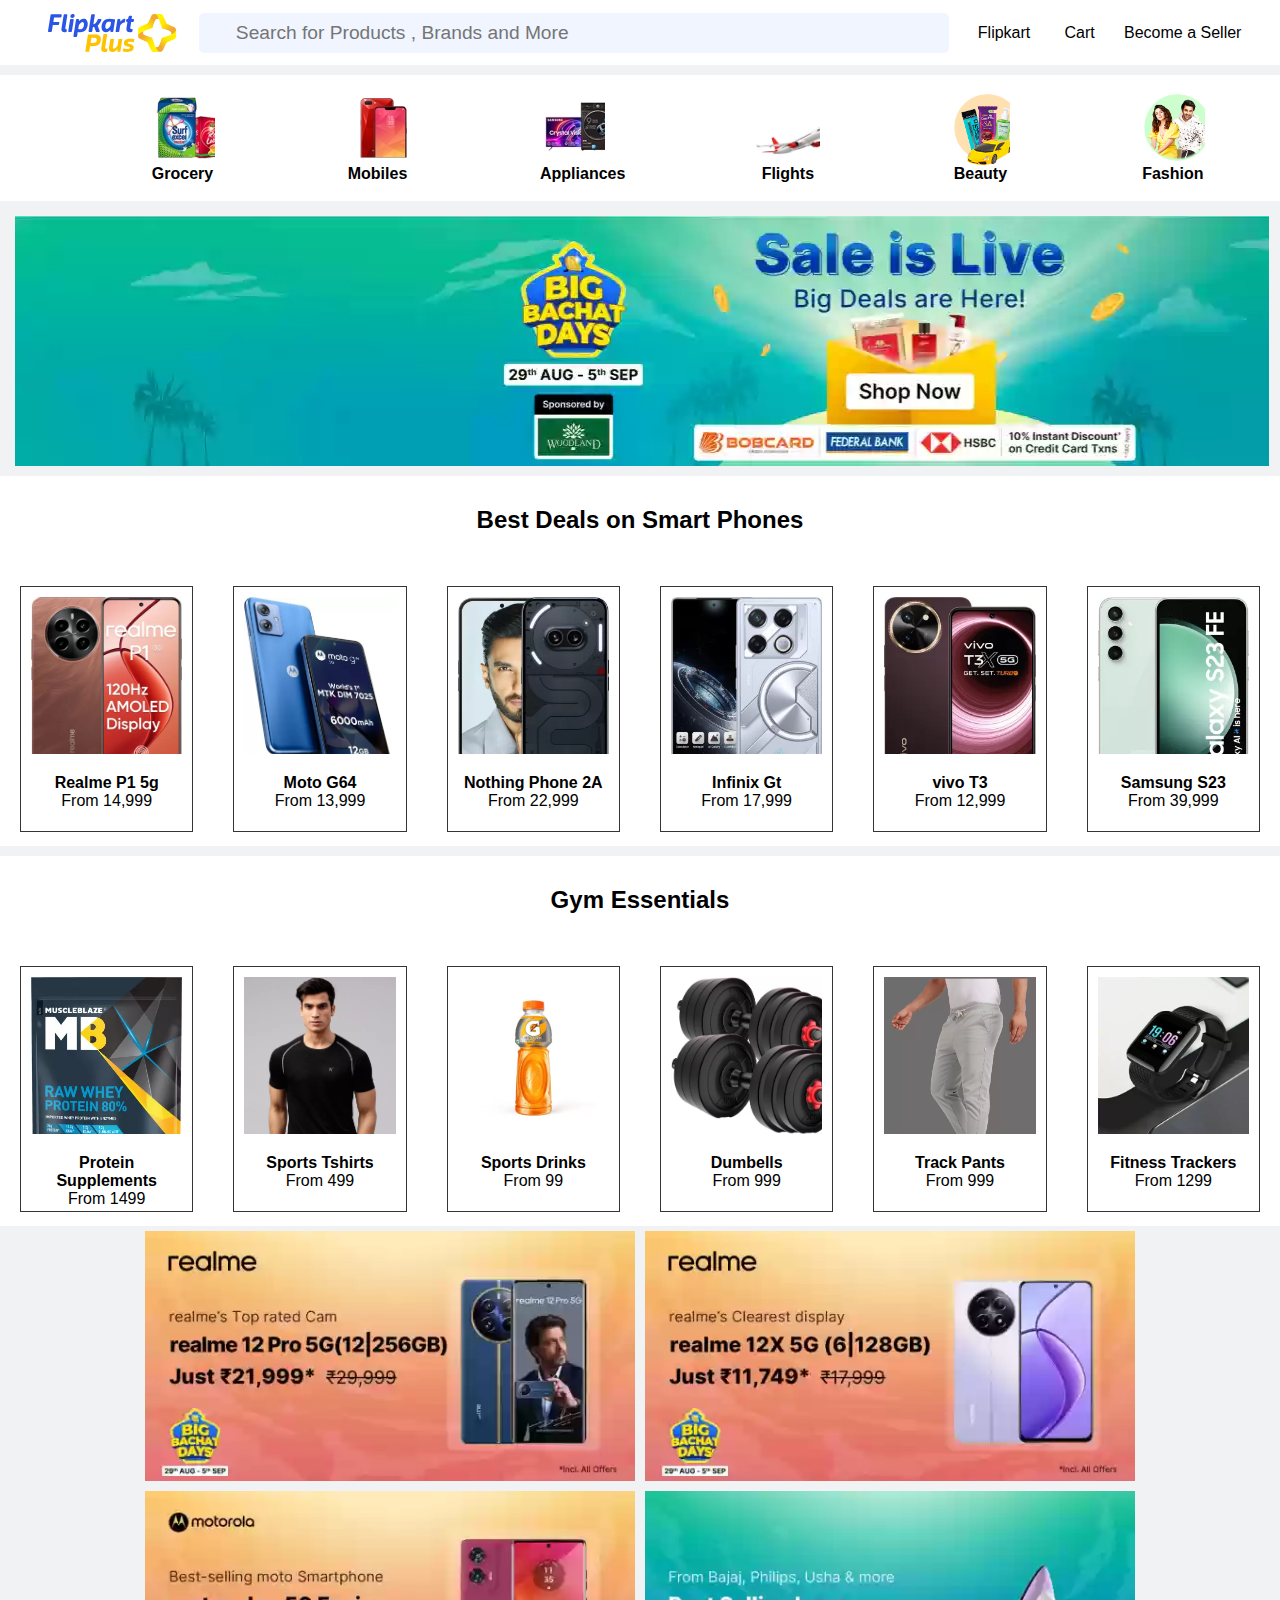
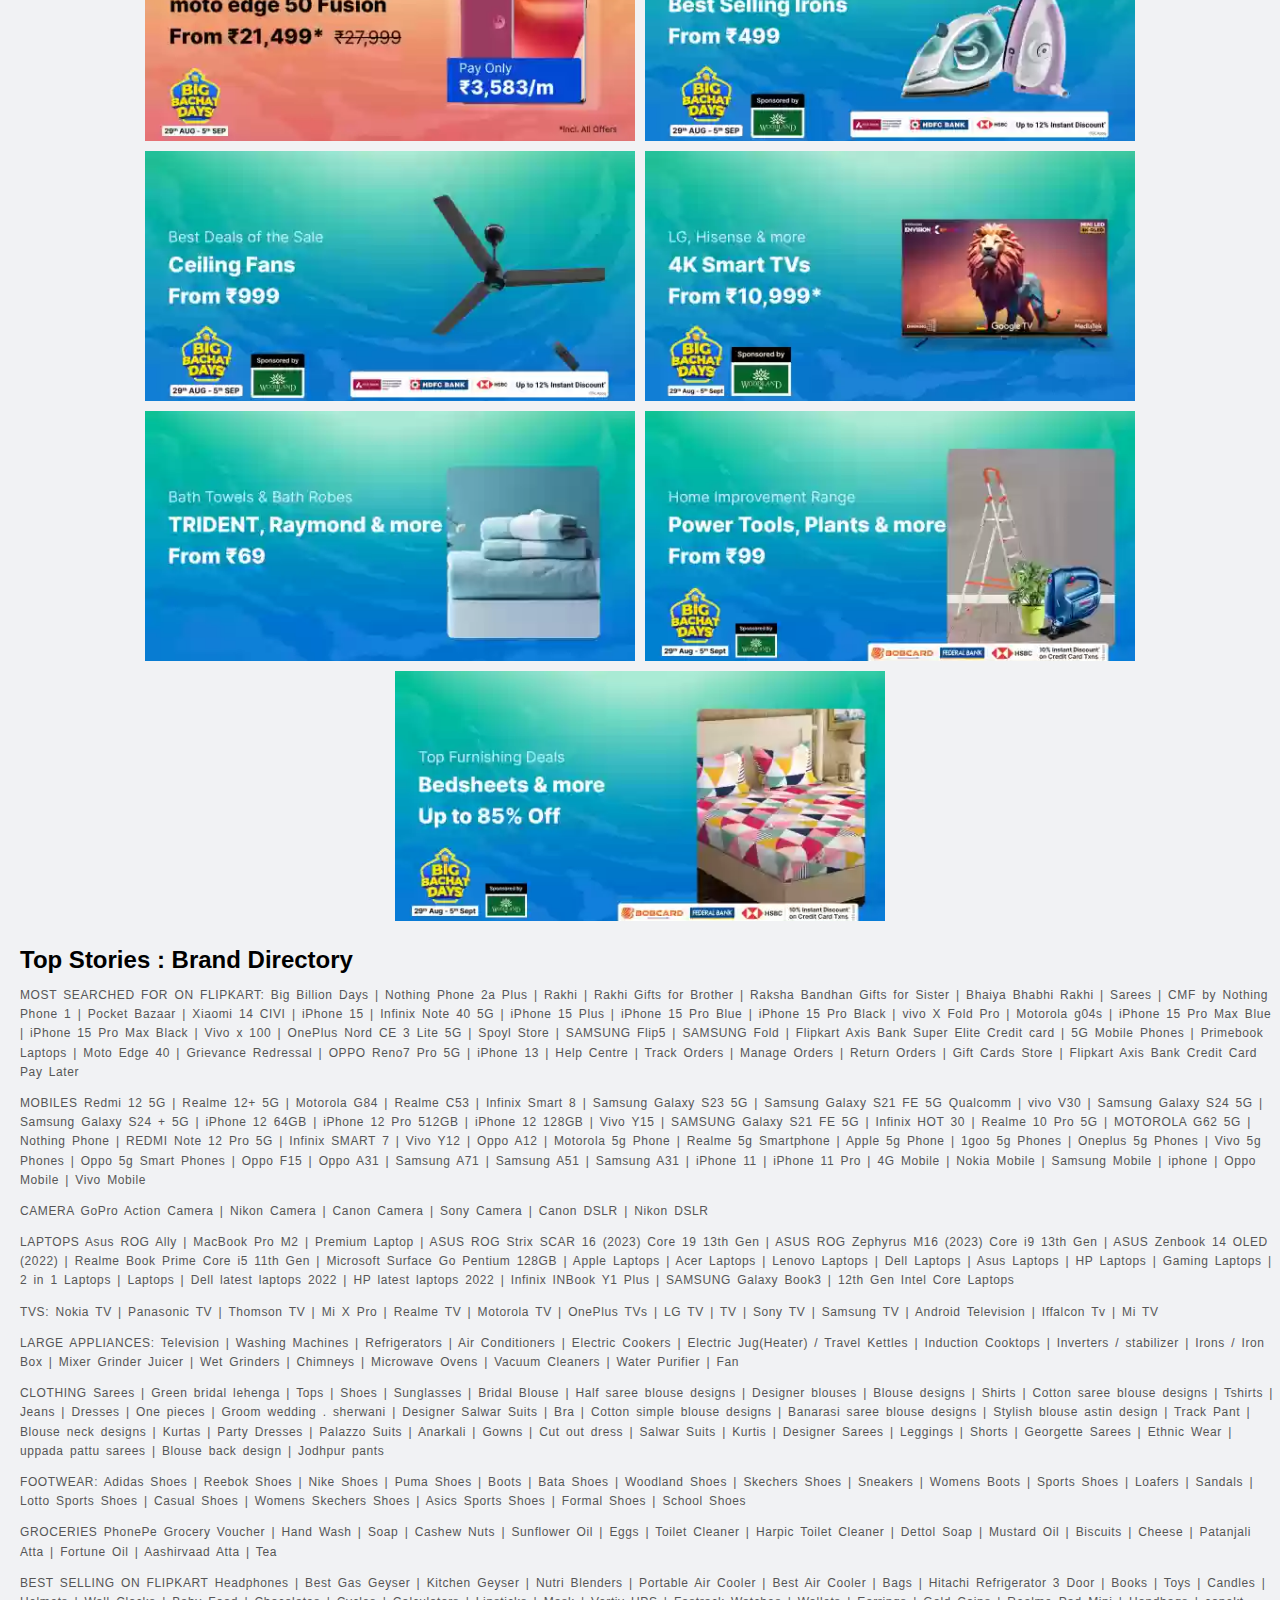
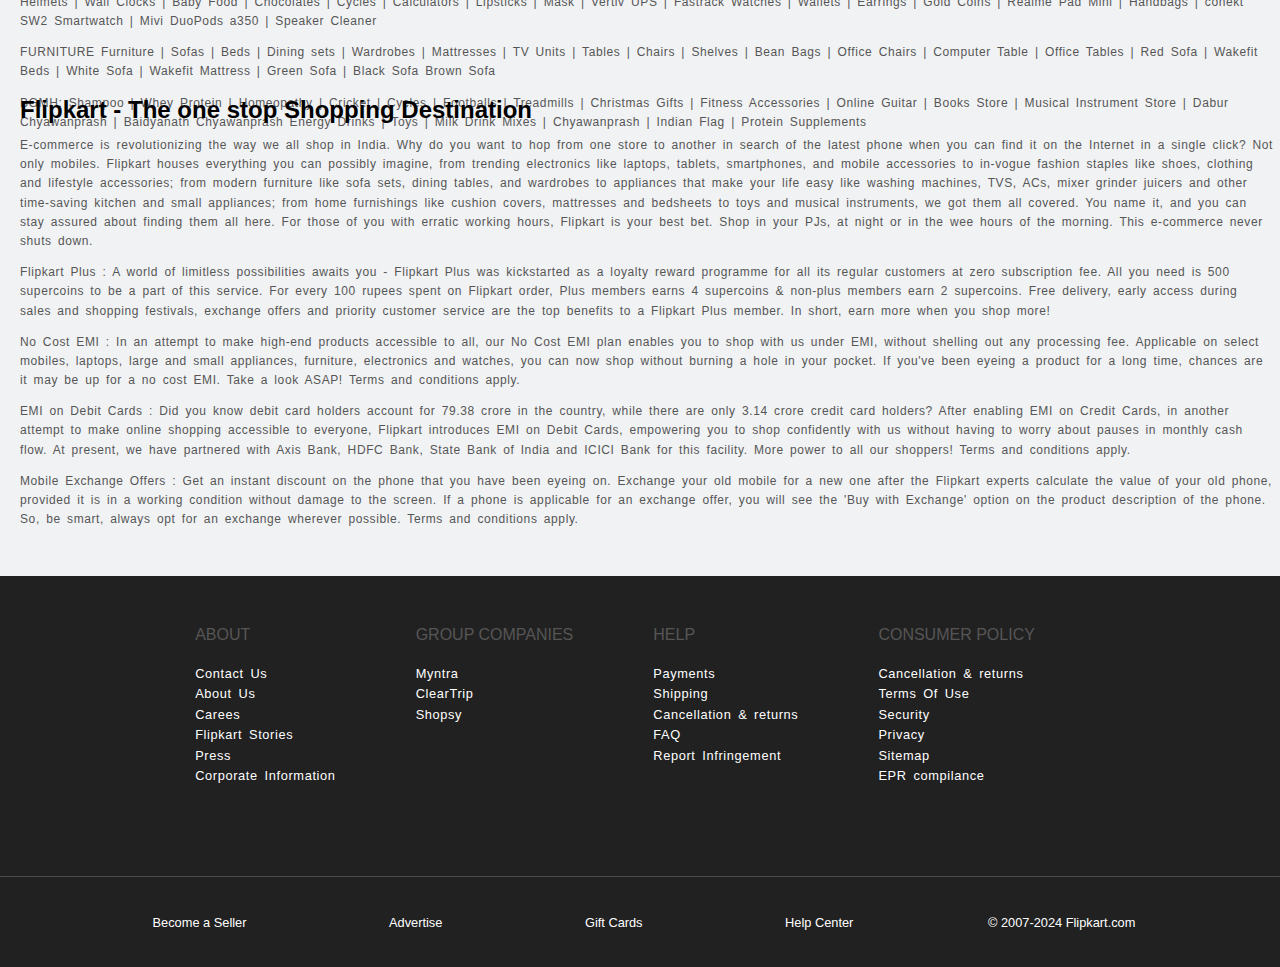
<file: Flipkart Clone FrontEnd/index.html>
<!DOCTYPE html>
<html lang="en">
<head>
    <meta charset="UTF-8">
    <meta name="viewport" content="width=device-width, initial-scale=1.0">
    <title>Flipkart Clone</title>
    <link rel="stylesheet" href="style.css">
    <link rel="stylesheet" href="https://cdnjs.cloudflare.com/ajax/libs/font-awesome/6.6.0/css/all.min.css" integrity="sha512-Kc323vGBEqzTmouAECnVceyQqyqdsSiqLQISBL29aUW4U/M7pSPA/gEUZQqv1cwx4OnYxTxve5UMg5GT6L4JJg==" crossorigin="anonymous" referrerpolicy="no-referrer" />
</head>
<body>
    <header>
        <div class="navbar">
            <div class="nav-logo">

            </div>

            <div class="nav-search">
                <div class="se-icon">
                    <i class="fa-solid fa-magnifying-glass"></i>
                </div>
                <input placeholder='       Search for Products , Brands and More'>
            </div>

            <div class="nav-user">
                <div class="user-logo"><i class="fa-regular fa-circle-user"></i></div>
                Flipkart
                <div class="user-down"><i class="fa-solid fa-chevron-down"></i></div>
            </div>

            <div class="nav-cart">
                <div class="cart-logo"><i class="fa-solid fa-cart-shopping"></i></div>
                Cart
            </div>

            <div class="nav-seller">
                <div class="sel-logo"><i class="fa-solid fa-basket-shopping"></i></div>
                Become a Seller
            </div>

            <div class="nav-icon">
                <i class="fa-solid fa-ellipsis-vertical"></i>
            </div>
        </div>

        <div class="panel">
            <div class="categories">
                <div class="category">
                    <div class="gro-img"></div>
                    Grocery
                </div>
                <div class="category">
                    <div class="mob-img"></div>
                    Mobiles
                </div>
                <div class="category">
                    <div class="app-img"></div>
                    Appliances
                </div>
                <div class="category">
                    <div class="fli-img"></div>
                    Flights
                </div>
                <div class="category">
                    <div class="bea-img"></div>
                    Beauty
                </div>
                <div class="category">
                    <div class="fas-img"></div>
                    Fashion
                </div>
                <div class="category">
                    <div class="fur-img"></div>
                    Furniture
                </div>
            </div>
        </div>
    </header>

    <div class="banner-main">

    </div>
    
    <div class="con-head1">
        Best Deals on Smart Phones
    </div>

    <div class="con-data">
        <div class="data ">
            <div class="data-img1"></div>
            <h4>Realme P1 5g</h4>
            <p>From 14,999</p>  
        </div>
        <div class="data">
            <div class="data-img2"></div>
            <h4>Moto G64</h4>
            <p>From 13,999</p>  
        </div>
        <div class="data">
            <div class="data-img3"></div>
            <h4>Nothing Phone 2A</h4>
            <p>From 22,999</p>  
        </div>
        <div class="data">
            <div class="data-img4"></div>
            <h4>Infinix Gt</h4>
            <p>From 17,999</p>  
        </div>
        <div class="data">
            <div class="data-img5"></div>
            <h4>vivo T3</h4>
            <p>From 12,999</p>  
        </div>
        <div class="data">
            <div class="data-img6"></div>
            <h4>Samsung S23</h4>
            <p>From 39,999</p>  
        </div>
    </div>

    <div class="con-head2">
        Gym Essentials
    </div>
    <div class="con-data">
        <div class="data">
            <div class="data-img7"></div>
            <h4>Protein Supplements</h4>
            <p>From 1499</p>  
        </div>
        <div class="data">
            <div class="data-img8"></div>
            <h4>Sports Tshirts</h4>
            <p>From 499</p>  
        </div>
        <div class="data">
            <div class="data-img9"></div>
            <h4>Sports Drinks</h4>
            <p>From 99</p>  
        </div>
        <div class="data">
            <div class="data-img10"></div>
            <h4>Dumbells</h4>
            <p>From 999</p>  
        </div>
        <div class="data">
            <div class="data-img11"></div>
            <h4>Track Pants</h4>
            <p>From 999</p>  
        </div>
        <div class="data">
            <div class="data-img12"></div>
            <h4>Fitness Trackers</h4>
            <p>From 1299</p>  
        </div>
    </div>

    <div class="ban-cont">
        <div class="box box1"></div>
        <div class="box box2"></div>
        <div class="box box3"></div>
        <div class="box box4"></div>
        <div class="box box5"></div>
        <div class="box box6"></div>
        <div class="box box7"></div>
        <div class="box box8"></div>
        <div class="box box9"></div>
    </div>

    <div class="matter">
        <div class="mt1">
            <h2>Top Stories : Brand Directory</h2>
            <div class="para">
                MOST SEARCHED FOR ON FLIPKART: Big Billion Days | Nothing Phone 2a Plus | Rakhi | Rakhi Gifts for Brother | Raksha Bandhan Gifts for Sister | Bhaiya Bhabhi Rakhi | Sarees | CMF by Nothing Phone 1 | Pocket Bazaar | Xiaomi 14 CIVI | iPhone 15 | Infinix Note 40 5G | iPhone 15 Plus | iPhone 15 Pro Blue | iPhone 15 Pro Black | vivo X Fold Pro | Motorola g04s | iPhone 15 Pro Max Blue | iPhone 15 Pro Max Black | Vivo x 100 | OnePlus Nord CE 3 Lite 5G | Spoyl Store | SAMSUNG Flip5 | SAMSUNG Fold | Flipkart Axis Bank Super Elite Credit card | 5G Mobile Phones | Primebook Laptops | Moto Edge 40 | Grievance Redressal | OPPO Reno7 Pro 5G | iPhone 13 | Help Centre | Track Orders | Manage Orders | Return Orders | Gift Cards Store | Flipkart Axis Bank Credit Card Pay Later
            </div>
            <div class="para">
                MOBILES Redmi 12 5G | Realme 12+ 5G | Motorola G84 | Realme C53 | Infinix Smart 8 | Samsung Galaxy S23 5G | Samsung Galaxy S21 FE 5G Qualcomm | vivo V30 | Samsung Galaxy S24 5G | Samsung Galaxy S24 + 5G | iPhone 12 64GB | iPhone 12 Pro
                512GB | iPhone 12 128GB | Vivo Y15 | SAMSUNG Galaxy S21 FE 5G | Infinix HOT 30 | Realme 10 Pro 5G | MOTOROLA G62 5G | Nothing Phone | REDMI Note 12 Pro 5G | Infinix SMART 7 | Vivo Y12 | Oppo A12 | Motorola 5g Phone | Realme 5g Smartphone | Apple
                5g Phone | 1goo 5g Phones | Oneplus 5g Phones | Vivo 5g Phones | Oppo 5g Smart Phones | Oppo F15 | Oppo A31 | Samsung A71 | Samsung A51 | Samsung A31 | iPhone 11 | iPhone 11 Pro | 4G Mobile | Nokia Mobile | Samsung Mobile | iphone | Oppo Mobile | Vivo Mobile
            </div>
            <div class="para">
                CAMERA GoPro Action Camera | Nikon Camera | Canon Camera | Sony Camera | Canon DSLR | Nikon DSLR
            </div>
            <div class="para">
                LAPTOPS Asus ROG Ally | MacBook Pro M2 | Premium Laptop | ASUS ROG Strix SCAR 16 (2023) Core 19 13th Gen | ASUS ROG Zephyrus M16 (2023) Core i9 13th Gen | ASUS Zenbook 14 OLED (2022) | Realme Book Prime Core i5 11th Gen | Microsoft Surface Go Pentium 128GB | Apple Laptops | Acer Laptops | Lenovo Laptops | Dell Laptops | Asus Laptops | HP Laptops | Gaming Laptops | 2 in 1 Laptops | Laptops | Dell latest laptops 2022 | HP latest laptops 2022 | Infinix INBook Y1 Plus | SAMSUNG Galaxy Book3 | 12th Gen Intel Core Laptops
            </div>
            <div class="para">
                TVS: Nokia TV | Panasonic TV | Thomson TV | Mi X Pro | Realme TV | Motorola TV | OnePlus TVs | LG TV | TV | Sony TV | Samsung TV | Android Television | Iffalcon Tv | Mi TV
            </div>
            <div class="para">
                LARGE APPLIANCES: Television | Washing Machines | Refrigerators | Air Conditioners | Electric Cookers | Electric Jug(Heater) / Travel Kettles | Induction Cooktops | Inverters / stabilizer | Irons / Iron Box | Mixer Grinder Juicer | Wet Grinders | Chimneys | Microwave Ovens | Vacuum Cleaners | Water Purifier | Fan
            </div>
            <div class="para">
                CLOTHING Sarees | Green bridal lehenga | Tops | Shoes | Sunglasses | Bridal Blouse | Half saree blouse designs | Designer blouses | Blouse designs | Shirts | Cotton saree blouse designs | Tshirts | Jeans | Dresses | One pieces | Groom wedding .
                sherwani | Designer Salwar Suits | Bra | Cotton simple blouse designs | Banarasi saree blouse designs | Stylish blouse astin design | Track Pant | Blouse neck designs | Kurtas | Party Dresses | Palazzo Suits | Anarkali | Gowns | Cut out dress | Salwar Suits | Kurtis | Designer Sarees | Leggings | Shorts | Georgette Sarees | Ethnic Wear | uppada pattu sarees | Blouse back design | Jodhpur pants
            </div>
            <div class="para">
                FOOTWEAR: Adidas Shoes | Reebok Shoes | Nike Shoes | Puma Shoes | Boots | Bata Shoes | Woodland Shoes | Skechers Shoes | Sneakers | Womens Boots | Sports Shoes | Loafers | Sandals | Lotto Sports Shoes | Casual Shoes | Womens Skechers Shoes | Asics Sports Shoes | Formal Shoes | School Shoes
            </div>
            <div class="para">
                GROCERIES PhonePe Grocery Voucher | Hand Wash | Soap | Cashew Nuts | Sunflower Oil | Eggs | Toilet Cleaner | Harpic Toilet Cleaner | Dettol Soap | Mustard Oil | Biscuits | Cheese | Patanjali Atta | Fortune Oil | Aashirvaad Atta | Tea
            </div>
            <div class="para">
                BEST SELLING ON FLIPKART Headphones | Best Gas Geyser | Kitchen Geyser | Nutri Blenders | Portable Air Cooler | Best Air Cooler | Bags | Hitachi Refrigerator 3 Door | Books | Toys | Candles | Helmets | Wall Clocks | Baby Food | Chocolates | Cycles | Calculators | Lipsticks | Mask | Vertiv UPS | Fastrack Watches | Wallets | Earrings | Gold Coins | Realme Pad Mini | Handbags | conekt SW2 Smartwatch | Mivi DuoPods a350 | Speaker Cleaner
            </div>
            <div class="para">
                FURNITURE Furniture | Sofas | Beds | Dining sets | Wardrobes | Mattresses | TV Units | Tables | Chairs | Shelves | Bean Bags | Office Chairs | Computer Table | Office Tables | Red Sofa | Wakefit Beds | White Sofa | Wakefit Mattress | Green Sofa | Black Sofa Brown Sofa
            </div>
            <div class="para">
                BGMH: Shampoo | Whey Protein | Homeopathy | Cricket | Cycles | Footballs | Treadmills | Christmas Gifts | Fitness Accessories | Online Guitar | Books Store | Musical Instrument Store | Dabur Chyawanprash | Baidyanath Chyawanprash Energy Drinks | Toys | Milk Drink Mixes | Chyawanprash | Indian Flag | Protein Supplements
            </div>
        </div>
        <div class="mt2">
            <h2>Flipkart - The one stop Shopping Destination</h2>
            <div class="para">
                E-commerce is revolutionizing the way we all shop in India. Why do you want to hop from one store to another in search of the latest phone when you can find it on the Internet in a single click? Not only mobiles. Flipkart houses everything you can possibly imagine, from trending electronics like laptops, tablets, smartphones, and mobile accessories to in-vogue fashion staples like shoes, clothing and lifestyle accessories; from modern furniture like sofa sets, dining tables, and wardrobes to appliances that make your life easy like washing machines, TVS, ACs, mixer grinder juicers and other time-saving kitchen and small appliances; from home furnishings like cushion covers, mattresses and bedsheets to toys and musical instruments, we got them all covered. You name it, and you can stay assured about finding them all here. For those of you with erratic working hours, Flipkart is your best bet. Shop in your PJs, at night or in the wee hours of the morning. This e-commerce never shuts down.
            </div>
            <div class="para">
                Flipkart Plus : A world of limitless possibilities awaits you - Flipkart Plus was kickstarted as a loyalty reward programme for all its regular customers at zero subscription fee. All you need is 500 supercoins to be a part of this service. For every 100 rupees spent on Flipkart order, Plus members earns 4 supercoins & non-plus members earn 2 supercoins. Free delivery, early access during sales and shopping festivals, exchange offers and priority customer service are the top benefits to a Flipkart Plus member. In short, earn more when you shop more!
            </div>
            <div class="para">
                No Cost EMI : In an attempt to make high-end products accessible to all, our No Cost EMI plan enables you to shop with us under EMI, without shelling out any processing fee. Applicable on select mobiles, laptops, large and small appliances, furniture, electronics and watches, you can now shop without burning a hole in your pocket. If you've been eyeing a product for a long time, chances are it may be up for a no cost EMI. Take a look ASAP! Terms and conditions apply.
            </div>
            <div class="para">
                EMI on Debit Cards : Did you know debit card holders account for 79.38 crore in the country, while there are only 3.14 crore credit card holders? After enabling EMI on Credit Cards, in another attempt to make online shopping accessible to everyone, Flipkart introduces EMI on Debit Cards, empowering you to shop confidently with us without having to worry about pauses in monthly cash flow. At present, we have partnered with Axis Bank, HDFC Bank, State Bank of India and ICICI Bank for this facility. More power to all our shoppers!
                Terms and conditions apply.
            </div>
            <div class="para">
                Mobile Exchange Offers : Get an instant discount on the phone that you have been eyeing on. Exchange your old mobile for a new one after the Flipkart experts calculate the value of your old phone, provided it is in a working condition without damage to the screen. If a phone is applicable for an exchange offer, you will see the 'Buy with Exchange' option on the product description of the phone. So, be smart, always opt for an exchange wherever possible. Terms and conditions apply.
            </div>
        </div>
    </div>

    <footer>
        <div class="ft-1">
            <ul>
                <p>ABOUT</p>
                <a href="#">Contact Us</a>
                <a href="#">About Us</a>
                <a href="#">Carees</a>
                <a href="#">Flipkart Stories</a>
                <a href="#">Press</a>
                <a href="#">Corporate Information</a>
            </ul>
            <ul>
                <p>GROUP COMPANIES</p>
                <a href="#">Myntra</a>
                <a href="#">ClearTrip</a>
                <a href="#">Shopsy</a>
            </ul>
            <ul>
                <p>HELP</p>
                <a href="#">Payments</a>
                <a href="#">Shipping</a>
                <a href="#">Cancellation & returns</a>
                <a href="#">FAQ</a>
                <a href="#">Report Infringement</a>
            </ul>
            <ul>
                <p>CONSUMER POLICY</p>
                <a href="#">Cancellation & returns</a>
                <a href="#">Terms Of Use</a>
                <a href="#">Security</a>
                <a href="#">Privacy</a>
                <a href="#">Sitemap</a>
                <a href="#">EPR compilance</a>
            </ul>
        </div>

        <div class="ft-2">
            <div class="fbox">
                <div class="flogo"><i class="fa-solid fa-basket-shopping"></i></div>
                Become a Seller
            </div>
            <div class="fbox">
                <div class="flogo"><i class="fa-solid fa-meteor"></i></div>
                Advertise
            </div>
            <div class="fbox">
                <div class="flogo"><i class="fa-solid fa-gift"></i></div>
                Gift Cards
            </div>
            <div class="fbox">
               <div class="flogo"><i class="fa-solid fa-question"></i></div>
                Help Center
            </div>
            <div class="fbox">
                &copy;   2007-2024 Flipkart.com
            </div>
        </div>
    </footer>
</body>
</html>
</file>
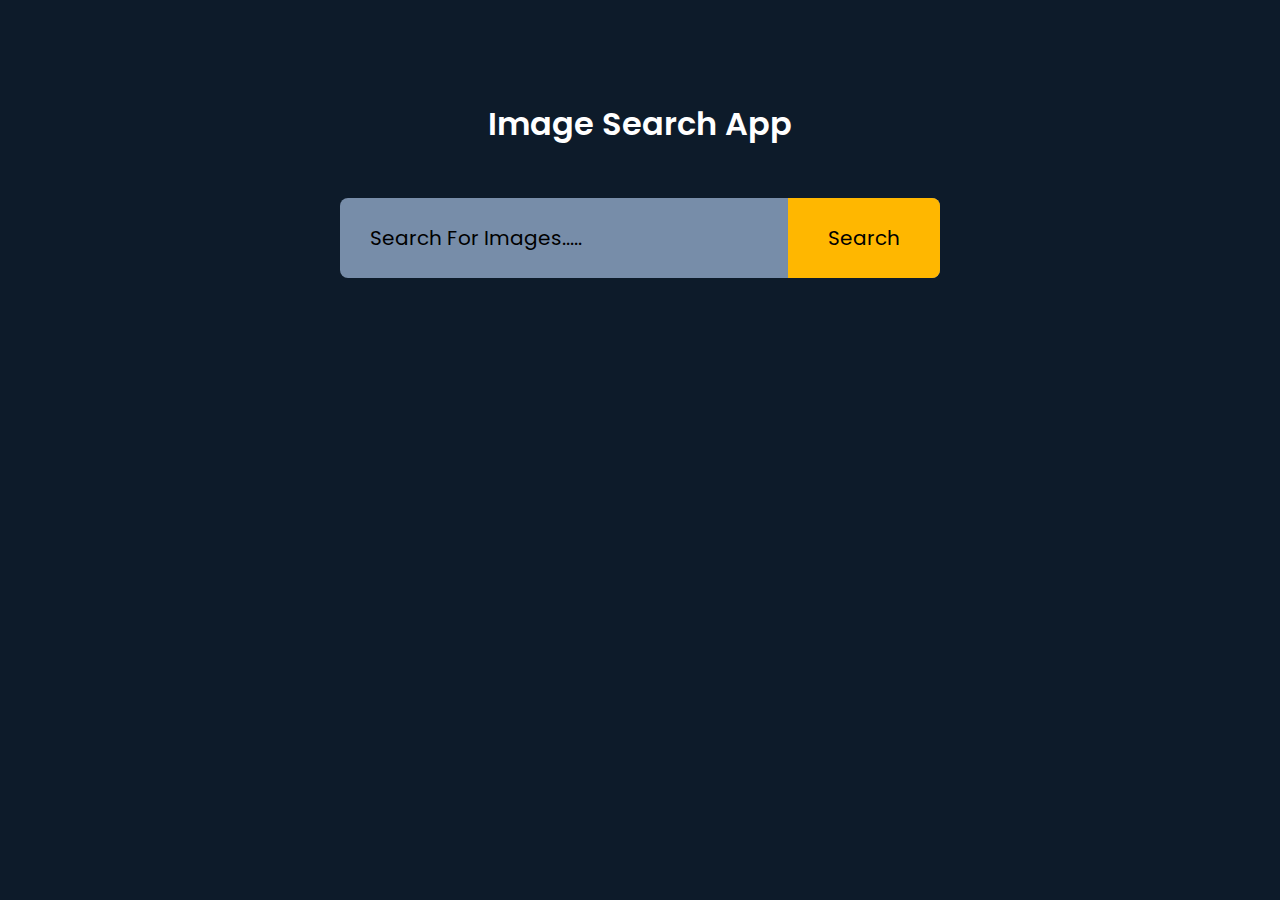
<file: Image Generator/index.html>
<!DOCTYPE html>
<html lang="en">
<head>
    <meta charset="UTF-8">
    <meta name="viewport" content="width=device-width, initial-scale=1.0">
    <title>Image Generator</title>
    <link rel="stylesheet" href="style.css">
    <link rel="stylesheet" href="https://cdnjs.cloudflare.com/ajax/libs/font-awesome/6.6.0/css/all.min.css" integrity="sha512-Kc323vGBEqzTmouAECnVceyQqyqdsSiqLQISBL29aUW4U/M7pSPA/gEUZQqv1cwx4OnYxTxve5UMg5GT6L4JJg==" crossorigin="anonymous" referrerpolicy="no-referrer" />
</head>
<body>
    <h1>Image Search App</h1>
    <form id="search-form">
        <input type="text" id="search-box" placeholder="Search For Images.....">
        <button>Search</button>
    </form>

    <div id="search-result"></div>

    <button id="show-more-btn">Show More</button>

    <button id="scrollToTopBtn"><i class="fa-solid fa-up-long"></i></button>

    <script src="app.js"></script>
</body>
</html>
</file>
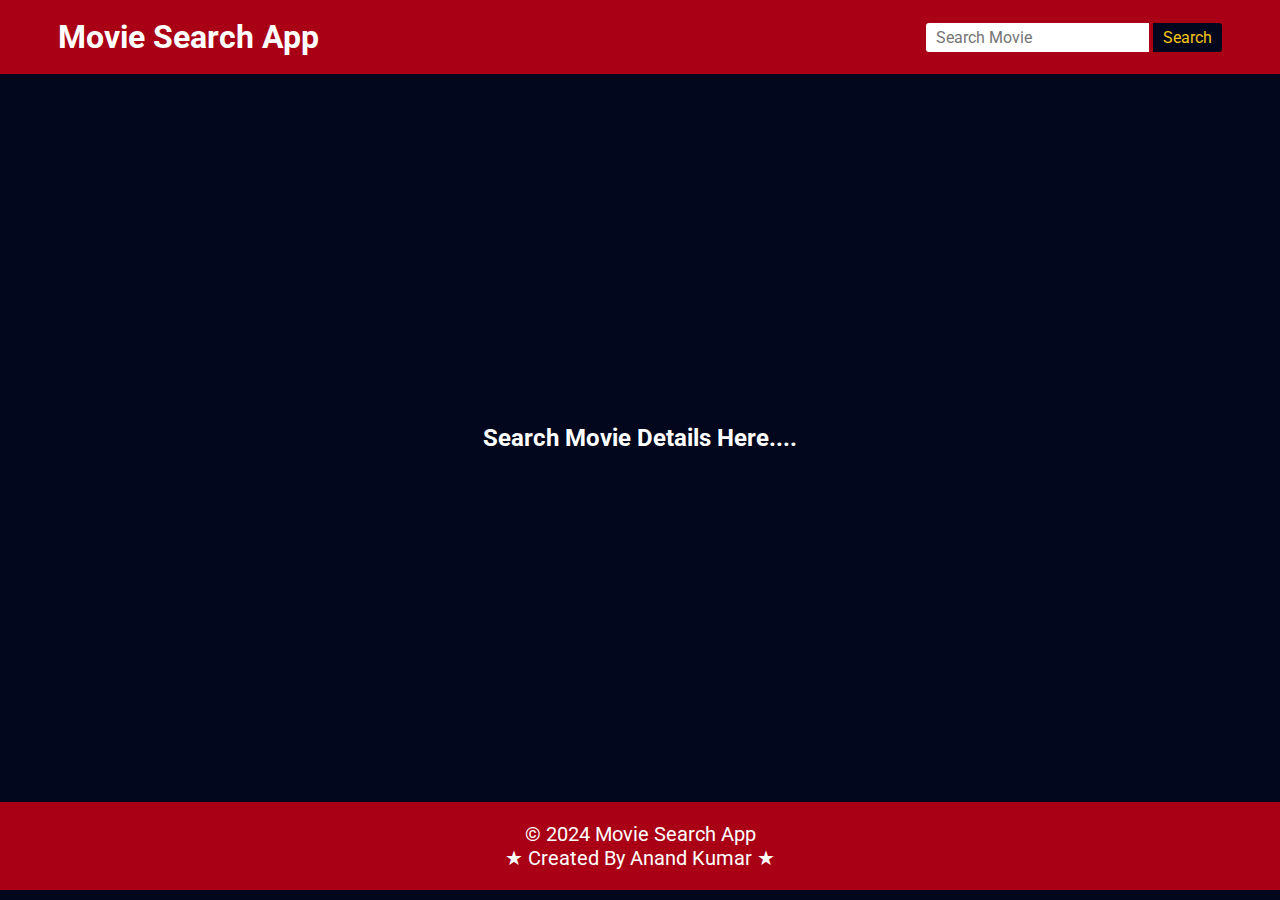
<file: Movie Guide App/index.html>
<!DOCTYPE html>
<html lang="en">
<head>
    <meta charset="UTF-8">
    <meta name="viewport" content="width=device-width, initial-scale=1.0">
    <title>Movie Search App</title>
    <link rel="stylesheet" href="style.css">
</head>
<body>
    <nav>
        <div class="navbar">
            <div class="logo">
                <h1>Movie Search App</h1>
            </div>
            <div class="search-container">
                <form action="">
                    <input type="text" placeholder="Search Movie" class="inputBox">
                    <button type="submit" class="searchBtn">Search</button>
                </form>
            </div>
        </div>
    </nav>
    
    <main>
        <section>
            <div class="movie-container noBackground">
                <h2>Search Movie Details Here....</h2>
                <div class="movie-poster"></div>
                <div class="movie-details"></div>
            </div>
        </section>
    </main>

    <footer>
        <p>&copy; 2024 Movie Search App</p>
        <p>&starf; Created By Anand Kumar &starf;</p>
    </footer>
    <script src="app.js"></script>
</body>
</html>
</file>
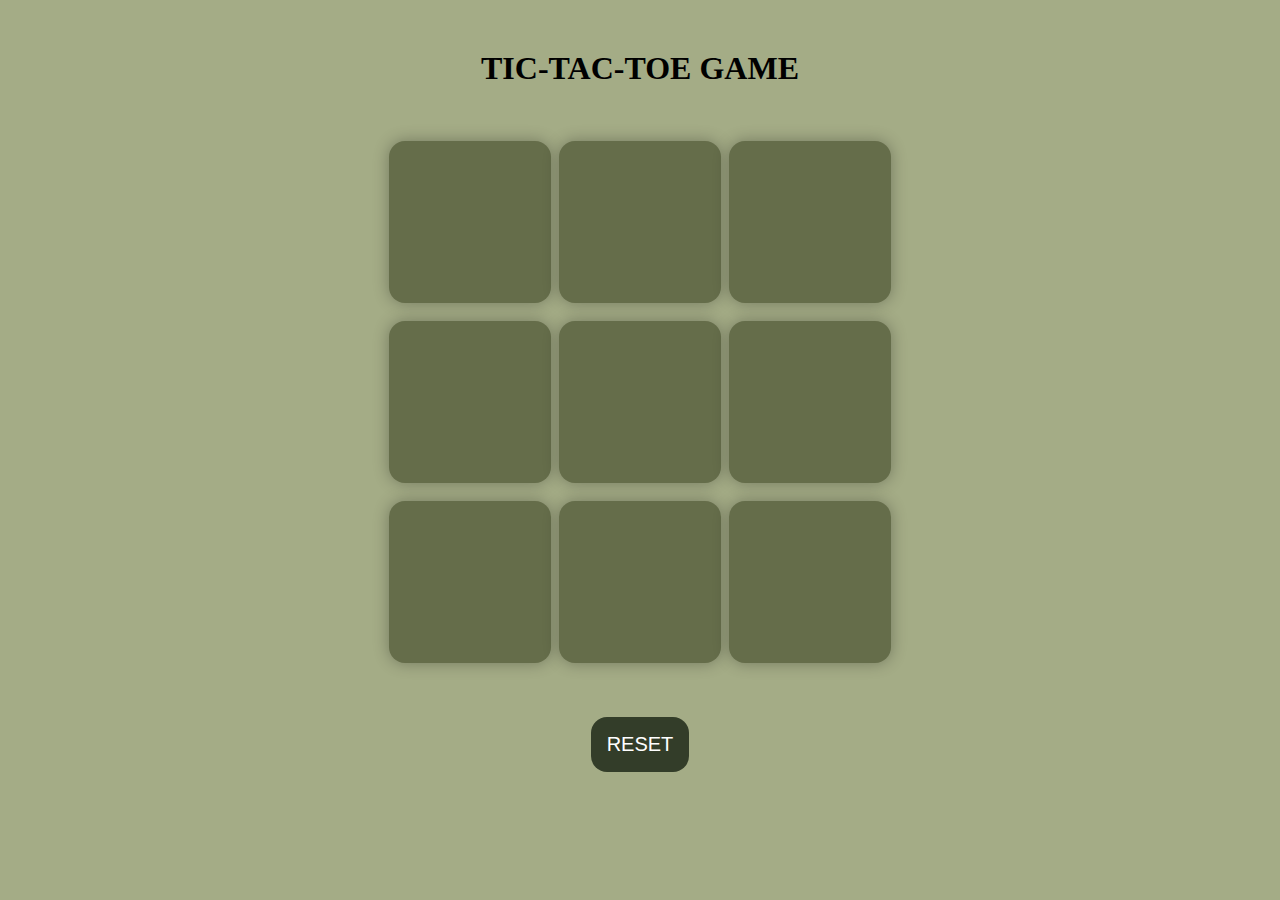
<file: TIC-TAC-TOE/index.html>
<!DOCTYPE html>
<html lang="en">
<head>
    <meta charset="UTF-8">
    <meta name="viewport" content="width=device-width, initial-scale=1.0">
    <title>TIC-TAC-TOE</title>
    <link rel="stylesheet" href="style.css">
</head>
<body>
    <div class="msg-container hide" >
        <p id="msg">Winner</p>
        <button id="new">NEW GAME</button>
    </div>
    <main>
        <h1>TIC-TAC-TOE GAME</h1>
        <div class="container">
            <div class="game">
                <button class="box"></button>
                <button class="box"></button>
                <button class="box"></button>
                <button class="box"></button>
                <button class="box"></button>
                <button class="box"></button>
                <button class="box"></button>
                <button class="box"></button>
                <button class="box"></button>  
            </div>
        </div>
        <button id="rst">RESET</button>
    </main>
    <script src="app.js"></script>
</body>
</html>
</file>
<file: Flipkart Clone FrontEnd/style.css>
*{
    margin: 0;
    padding: 0;
    border: border-box;
    font-family: Arial;
}

body{
    background-color: rgba(241,242,244,255);
}
/* navbar start */
.navbar{
    height: 65px;
    width: 100%;
    background-color: white;
    display: flex;
    justify-content: space-evenly;
    align-items: center;
}
.se-icon{
    position: absolute;
    margin-left: 10px;
    margin-top: 10px;
    font-size: 20px;
}
.nav-logo{
    background-image: url(images/flogo.svg);
    background-repeat: no-repeat;
    height: 40px;
    width: 160px;  
}
.nav-search input{
    height: 40px;
    width: 750px ;
    border: none;
    background-color: rgba(240,245,255,255);
    font-size: 1.2rem;
    border-radius: 5px;
}

.nav-user{
    display: flex;
    font-size: 1rem;
}
.user-logo{
    margin-right: 10px;
}
.user-down{
    margin-left: 5px;
}
.nav-cart{
    display: flex;
    font-size: 1rem;
}
.cart-logo{
    margin-right: 10px;
}
.nav-seller{
    display: flex;
    font-size: 1rem;
}
.sel-logo{
    margin-right: 10px;
}
.nav-icon{
    font-size: 1rem;
}

/* panel :start */

.panel{
    height: 126px;
    background-color: white;
    margin-top: 10px;
}
.categories{
    height: 90%;
    width: 90%;
    margin-left: 20px;
    display: flex;
    justify-content: space-evenly;
    padding-top: 15px;
}
.gro-img{
    background-image: url(images/grocery.webp);
    height: 65px;
    width: 65px;
    padding-bottom: 10px;
}
.mob-img{
    background-image: url(images/mobiles.webp);
    height: 65px;
    width: 65px;
    padding-bottom: 10px;
}
.app-img{
    background-image: url(images/aplliances.webp);
    height: 65px;
    width: 65px;
    padding-bottom: 10px;
}
.fli-img{
    background-image: url(images/flights.webp);
    background-size: cover;
    height: 65px;
    width: 65px;
    padding-bottom: 10px;
}
.bea-img{
    background-image: url(images/beauty.png);
    background-size: cover;
    height: 60px;
    width: 60px;
    padding-bottom: 15px;
}
.fas-img{
    background-image: url(images/fashion.png);
    background-size: cover;
    height: 65px;
    width: 65px;
    padding-bottom: 10px;
}
.fur-img{
    background-image: url(images/furniture.png);
    background-size: cover;
    height: 65px;
    width: 65px;
    padding-bottom: 10px;
}
.category{
    height: 10%;
    width: 10%;
    margin-left: 130px;
    text-align: center;    
    font-weight: 600;
}


/* banner */
.banner-main{
    background-image: url(images/banner.webp);
    height: 250px;
    width: 98%;
    margin-top: 15px;
    margin-left: 15px;
}


/* content */

.con-head1{
    height: 60px;
    background-color: white;
    margin-top: 10px;
    text-align: center;
    font-size: 1.5rem;
    padding-top: 30px;
    font-weight: 700;
}
.con-head2{
    height: 60px;
    background-color: white;
    margin-top: 10px;
    text-align: center;
    font-size: 1.5rem;
    padding-top: 30px;
    font-weight: 700;
}
.con-data{
    height: 280px;
    background-color: white;
    display: flex;
    justify-content: center;
}
.data{
    height: 80%;
    width: 200px;
    margin: 20px;
    border: 1px solid rgb(53, 51, 51);
    padding: 10px;

}
.data p{
    text-align: center;
    font-weight: 500;
}
.data h4{
    text-align: center;
    padding-top: 20px;
}
.data-img1{
    background-image: url(images/realme.webp);
    height: 70%;
    width: 100%;
    background-size: cover;
}
.data-img2{
    background-image: url(images/moto.png);
    height: 70%;
    width: 100%;
    background-size: cover;
}
.data-img3{
    background-image: url(images/nothing.webp);
    height: 70%;
    width: 100%;
    background-size: cover;
}
.data-img4{
    background-image: url(images/infinix.webp);
    height: 70%;
    width: 100%;
    background-size: cover;
}
.data-img5{
    background-image: url(images/vivo.webp);
    height: 70%;
    width: 100%;
    background-size: cover;
}
.data-img6{
    background-image: url(images/samsung.webp);
    height: 70%;
    width: 100%;
    background-size: cover;
}
.data-img7{
    background-image: url(images/whey.webp);
    height: 70%;
    width: 100%;
    background-size: cover;
}
.data-img8{
    background-image: url(images/tee.webp);
    height: 70%;
    width: 100%;
    background-size: cover;
    
}
.data-img9{
    background-image: url(images/drink.webp);
    height: 70%;
    width: 100%;
    background-size: contain;
}
.data-img10{
    background-image: url(images/dumbell.webp);
    height: 70%;
    width: 100%;
    background-size: cover;
}
.data-img11{
    background-image: url(images/track.webp);
    height: 70%;
    width: 100%;
    background-size: cover;
}
.data-img12{
    background-image: url(images/fitband.webp);
    height: 70%;
    width: 100%;
    background-size: cover;
}

/* ban-cont */
.ban-cont{
    display: flex;
    flex-wrap: wrap;
    justify-content: center;
}
.box{
    height: 250px;
    width: 490px;
    margin: 5px;
}

.box1{
    background-image: url(images/b1.webp);
    background-size: cover;
}
.box2{
    background-image: url(images/b2.webp);
    background-size: cover;
}
.box3{
    background-image: url(images/b3.webp);
    background-size: cover;
}
.box4{
    background-image: url(images/b4.webp);
    background-size: cover;
}
.box5{
    background-image: url(images/b5.webp);
    background-size: cover;
}
.box6{
    background-image: url(images/b6.webp);
    background-size: cover;
}
.box7{
    background-image: url(images/b7.webp);
    background-size: cover;
}
.box8{
    background-image: url(images/b8.webp);
    background-size: cover;
}
.box9{
    background-image: url(images/b9.webp);
    background-size: cover;
}

/* text content */
.matter{
    margin-top: 20px;
}

.mt1{
    background-color: rgba(241,242,244,255);
    height: 750px;
    width: 98%;
    margin-left: 20px;
}
.mt2{
    background-color: rgba(241,242,244,255);
    height: 480px;
    width: 98%;
    margin-left: 20px;
}
.para{
    text-align: left;
    margin-bottom: 10px;
    color: #565656;
    font-size: 12px;
    line-height: 1.6;      
    word-spacing: 0.2em;   
    letter-spacing: 0.05em;
    margin-bottom: 1em;    
    margin-top: 1em; 
}

/* footer */

.ft-1{
    height: 250px;
    background-color: rgba(33,33,33,255);
    color:white;
    display: flex;
    justify-content: center;
    padding-top: 50px;
    padding-right: 130px;
}

.ft-2{
    height: 70px;
    background-color: rgba(33,33,33,255);
    border-top: 1px solid rgba(241,242,244,0.2);
    display: flex;
    justify-content: space-evenly;
    align-items: center;
    padding: 10px;
}
ul p{
    color: #565656;
    margin-bottom: 20px;
}
ul a{
    display: block;
    align-items: center;
    text-decoration: none;
    color: white;
    font-size: 0.8rem;
    line-height: 1.6;      
    word-spacing: 0.2em;   
    letter-spacing: 0.05em;
   
}
ul{
    margin-left: 80px;
}

.fbox{
    color: white;
    display: flex;
    font-size: 0.8rem;
}

.flogo{
    color: yellow;
    margin-right: 8px;
}


.border{
    border: 1.5px solid transparent;
}
.border:hover{
    border: 1.5px solid yellow;
}
</file>
<file: Image Generator/style.css>
@import url('https://fonts.googleapis.com/css2?family=Poppins:ital,wght@0,100;0,200;0,300;0,400;0,500;0,600;0,700;0,800;0,900;1,100;1,200;1,300;1,400;1,500;1,600;1,700;1,800;1,900&display=swap');

*{
    margin: 0;
    padding: 0;
    box-sizing: border-box;
    font-family: "Poppins", sans-serif;
}
body{
    background-color: #0D1B2A;
    color: white;
}
h1{
    text-align: center;
    margin: 100px auto 50px;
    font-weight: 600;
}

form{
    width: 90%;
    max-width: 600px;
    margin: auto;
    height: 80px;
    background-color: #778DA9;
    display: flex;
    align-items: center;
    border-radius: 8px;
}

form input{
    flex: 1;
    height: 100%;
    border: 0;
    outline: 0;
    background:transparent;
    color: black;
    font-size: 20px;
    padding: 0 30px;
}
form button{
    padding: 0 40px;
    height: 100%;
    background-color:#ffb700 ;
    border: 0;
    outline: 0;
    font-size: 20px;
    border-top-right-radius: 8px;
    border-bottom-right-radius:8px ;
    cursor: pointer;
}
::placeholder{
    color: black;
    font-size: 20px;
}

#show-more-btn{
    background-color: #ffb700;
    color: black;
    border: 0;
    outline: 0;
    padding: 10px 20px;
    border-radius: 4px;
    margin: 10px auto 100px;
    cursor: pointer;
    display: none;
}
#search-result{
    width: 80%;
    margin: 100px auto 50px;
    display: grid;
    grid-template-columns: 1fr 1fr 1fr;
    grid-gap:40px
}
#search-result img{
    width: 100%;
    height: 230px;
    object-fit: cover;
    border-radius: 5px;
}
#scrollToTopBtn {
    position: fixed;
    height: 50px;
    width: 50px;
    bottom: 20px;
    right: 20px;
    padding: 10px 15px;
    background-color: #ffb700;
    color: black;
    border: none;
    border-radius: 5px;
    cursor: pointer;
    display: none;
}
#scrollToTopBtn i{
    font-size: 18px;
}
#scrollToTopBtn:hover {
    background-color: #c7a347;
  }
</file>
<file: Movie Guide App/style.css>
@import url('https://fonts.googleapis.com/css2?family=Roboto:ital,wght@0,400;1,100&display=swap');

*{
    margin: 0;
    padding: 0;
    box-sizing: border-box;
    font-family: 'Roboto',sans-serif;
}
body{
    background-color: #03071e;
    color: white;
}
nav{
    background-color: #A90015;
    color: white;
}
.navbar{
    display: flex;
    justify-content: space-between;
    align-items: center;
    max-width: 1200px;
    margin: 0 auto;
    padding: 18px;
}
.search-container input,button {
    padding: 5px 10px;
    border: none;
    font-size: 16px;
}
.search-container input{
    border-radius: 3px 0 0 3px;
}
.search-container button{
    border-radius: 0 3px 3px 0;
    background: #03071e;
    color: #f5c518;
    cursor: pointer;
    transition: all 0.2s;
}
.search-container button:hover{
    background:  #1e2341;
}

/* main */

main{
    max-width: 1200px;
    margin: 0 auto;
    margin-block: 40px;
}
main section{
    display: flex;
    justify-content: center;
    align-items: center;
    min-height: 72vh;
}

.movie-container{
    display: flex;
    justify-content: center;
    background: transparent;
    box-shadow: 0 0 15px rgba(255, 0, 0, 0.8);
    width: 80%;
    border-radius: 5px;
}

.movie-poster img{
    height: 450px;
    margin-right: 30px;
    border-radius: 5px 0 0 5px ;
}

.movie-info{
    padding-inline: 15px;
}

.movie-info h2{
    text-align: center;
    font-size: 50px;
    color: #f5c518;
    margin: 20px 0 12px 0;
}
.movie-info h2+p{
    text-align: center;
}
.movie-info .movie-genre{
    display: flex;
    justify-content: center;
    margin-block: 5px;
    overflow-x: auto;
}
.movie-info .movie-genre p{
    background: #1e2341;
    color: white;
    padding: 5px 14px;
    margin-inline: 5px;
    border: 2px solid black;
    border-radius: 6px;
    font-weight: 700;
}
.movie-info p{
    font-size: 18px;
    margin-block: 16px;
    line-height: 24px;
}

.movie-container.noBackground{
    background: none;
    box-shadow: none;
    align-items: center;
}
/* footer */
footer{
    text-align: center;
    background: #A90015;
    padding-block: 20px;
    margin-top: 40px;
    font-size: 20px;
}

/* Responsive Code */

@media screen and (max-width:950px){
    .movie-container{
        flex-direction: column;
    }

    .movie-poster img{
        width: 100%;
        height:fit-content;
        margin-right: 0;
    }
    .movie-info{
        padding-inline: 30px;
    }
}

@media screen and (max-width:630px){
    .navbar{
        flex-direction: column;
        justify-content: center;
        align-items: center;
    }
    .search-container{
        margin-top: 12px;
    }
}
</file>
<file: TIC-TAC-TOE/style.css>
*{
    margin: 0;
    padding: 0;
}

body{
    background-color:#a4ac86;
    text-align: center;
}

.container{
    height:70vh;
    display: flex;
    justify-content: center;
    align-items: center;
}

.game{
    height: 60vmin;
    width:60vmin; 
    display: flex;
    flex-wrap: wrap;
    justify-content: center;
    align-items: center;
    gap: 1.5vm ;
}

.box{
    height: 18vmin;
    width: 18vmin;
    border-radius: 1rem;
    background-color: #656D4A;
    margin: 4px;
    border: none;
    box-shadow: 0 0 1rem rgba(0,0,0, 0.3);
    font-size: 8vmin;
    color: #582F0E;
}

#rst{
    padding: 1rem;
    background-color: #333D29;
    color: white;
    border-radius: 1rem ;
    border: none;
    font-size: 1.25rem;
}

#new{
    padding: 1rem;
    background-color: #333D29;
    color: white;
    border-radius: 1rem ;
    border: none;
    font-size: 1.25rem;
}

#msg{
    color:#582F0E;
    font-size: 40px;
    
}

.msg-container{
    height: 150PX;;
}
.hide{
    display: none;
}

h1{
    margin-top: 50px;
}
</file>
